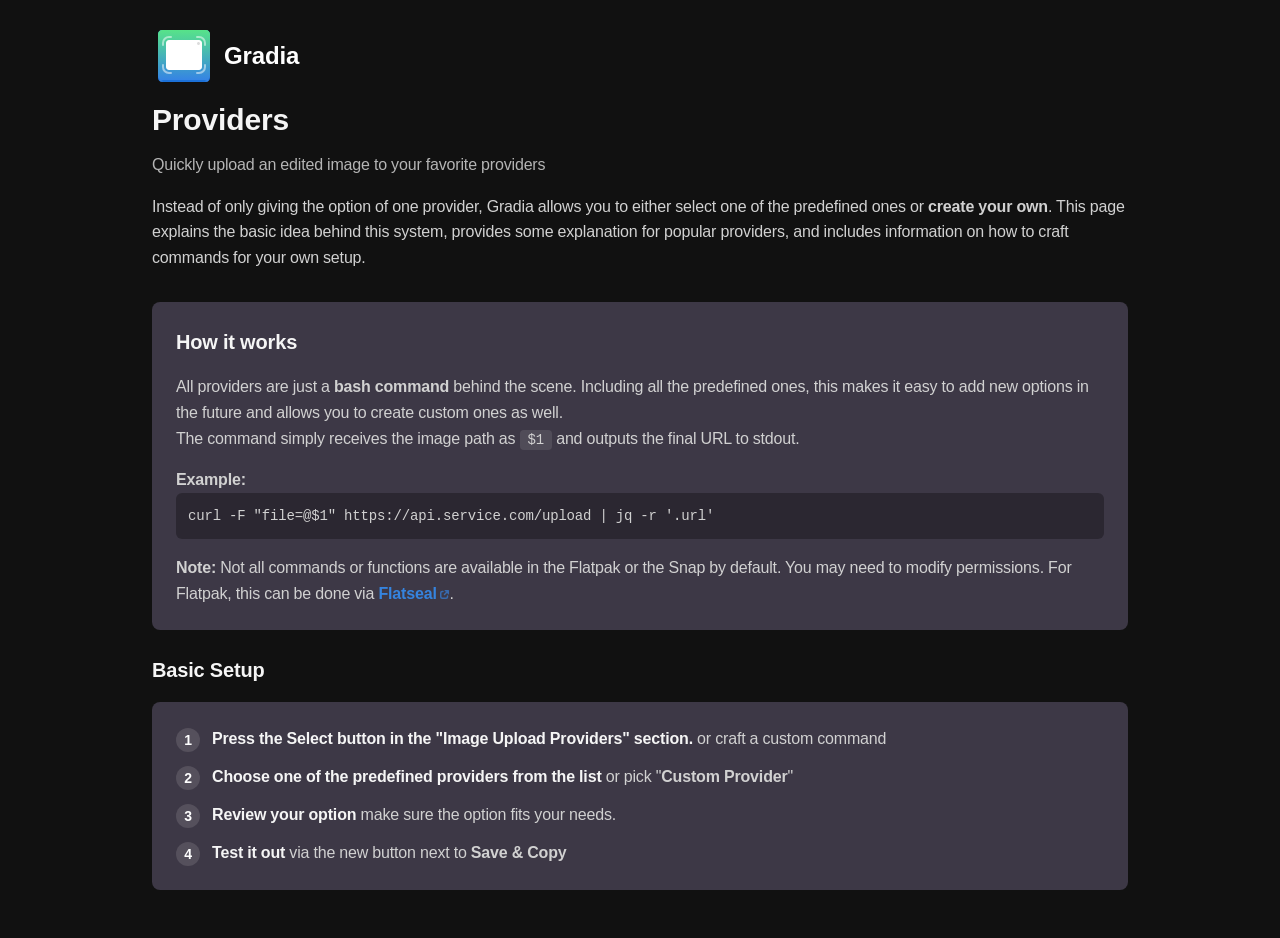
<file: web/providers.html>
<!--
    Copyright (C) 2025 Alexander Vanhee

    This program is free software: you can redistribute it and/or modify
    it under the terms of the GNU General Public License as published by
    the Free Software Foundation, either version 3 of the License, or
    (at your option) any later version.

    This program is distributed in the hope that it will be useful,
    but WITHOUT ANY WARRANTY; without even the implied warranty of
    MERCHANTABILITY or FITNESS FOR A PARTICULAR PURPOSE. See the
    GNU General Public License for more details.

    You should have received a copy of the GNU General Public License
    along with this program. If not, see <https://www.gnu.org/licenses/>.

    SPDX-License-Identifier: GPL-3.0-or-later
-->

<!DOCTYPE html>
<html lang="en">

<head>
    <meta charset="UTF-8">
    <meta name="viewport" content="width=device-width, initial-scale=1.0">
    <meta name="description" content="Learn how to upload images using Gradia's predefined or custom upload providers, with step-by-step setup instructions.">

    <title>Providers</title>

    <link rel="icon" href="assets/favicons/favicon.ico" type="image/x-icon">

    <link rel="preconnect" href="https://rsms.me/">
    <link rel="stylesheet" href="https://rsms.me/inter/inter.css">
    <link rel="stylesheet" href="assets/styles/providers.css">
</head>

<body>
    <div class="container">
        <!-- Header -->
        <header>
            <div class="logo">
                <img src="assets/images/logo.svg" alt="Gradia Logo" class="logo-image">
                <span>Gradia</span>
            </div>

            <h1 class="title">Providers</h1>
            <p class="subtitle">Quickly upload an edited image to your favorite providers</p>
            <p style="padding-top: 1rem;">
                Instead of only giving the option of one provider, Gradia allows you to either select one of the predefined ones or <strong>create your own</strong>.

                This page explains the basic idea behind this system, provides some explanation for popular providers,
                and includes information on how to craft commands for your own setup.
            </p>
        </header>

        <!-- Introduction -->
        <section class="card how-it-works">
            <h2 class="section-title">How it works</h2>
            <p class="description">
                All providers are just a <strong>bash command</strong> behind the scene. Including all the predefined ones,
                this makes it easy to add new options in the future and allows you to create custom ones as well.
                </br>
                The command simply receives the image path as <code class="inline-code">$1</code> and
                outputs the final URL to stdout.</p>

            <div style="margin-top: 1rem; margin-bottom: 1rem;">
                <strong class="example-label">Example:</strong>
                <pre class="code-block"><code>curl -F "file=@$1" https://api.service.com/upload | jq -r '.url'</code></pre>
            </div>

            <p><strong>Note:</strong> Not all commands or functions are available in the Flatpak or the Snap by default. You may need to modify
                permissions. For Flatpak, this can be done via <a href="https://flathub.org/apps/com.github.tchx84.Flatseal"><strong>Flatseal</strong></a>.
            </p>
        </section>

        <!-- Setup -->
        <section class=" setup-section">
            <h2 class="section-title">Basic Setup</h2>
            <ol class="setup-steps card">
                <li class="setup-step">
                    <span class="step-number">1</span>
                    <div class="step-content">
                        <strong class="step-title">Press the <strong>Select</strong> button in the "Image Upload Providers" section.</strong>
                        <span class="step-description">or craft a custom command</span>
                    </div>
                </li>
                <li class="setup-step ">
                    <span class="step-number">2</span>
                    <div class="step-content">
                        <strong class="step-title">Choose one of the predefined providers from the list</strong>
                        <span class="step-description">or pick "<strong>Custom Provider</strong>"</span>
                    </div>
                </li>
                <li class="setup-step">
                    <span class="step-number">3</span>
                    <div class="step-content">
                        <strong class="step-title">Review your option</strong>
                        <span class="step-description">make sure the option fits your needs.</span>
                    </div>
                </li>
                <li class="setup-step">
                    <span class="step-number">4</span>
                    <div class="step-content">
                        <strong class="step-title">Test it out</strong>
                        <span class="step-description">via the new button next to <strong>Save & Copy</strong></span>
                    </div>
                </li>
            </ol>
        </section>
    </div>
    <script>
        function copy(btn) {
            const code = btn.parentElement.querySelector('code').textContent;
            navigator.clipboard.writeText(code).then(() => {
                btn.textContent = 'Copied!';
                btn.classList.add('copied');
                setTimeout(() => {
                    btn.textContent = 'Copy';
                    btn.classList.remove('copied');
                }, 2000);
            });
        }
    </script>
</body>

</html>
</file>
<file: web/assets/styles/providers.css>
@import "base.css";

/* Reset and Base Styles */
* {
    box-sizing: border-box;
    margin: 0;
    padding: 0;
}

body {
    background-color: var(--adw-bg);
}

/* Layout */
.container {
    max-width: 64rem;
    margin: 0 auto;
    padding: 1.5rem;
}

/* Header */
header {
    margin-bottom: 2rem;
}

h1 {
    font-size: 1.875rem;
    font-weight: 700;
    color: var(--text-primary);
    margin-bottom: 0.5rem;
    margin-top: 0.5rem;
}

.subtitle {
    color: var(--text-muted);
}

.card {
    background: var(--adw-card);
    border-radius: 0.5rem;
    padding: 1.5rem;
    margin-bottom: 1.5rem;
}

/* Section Titles */
.section-title {
    font-size: 1.25rem;
    font-weight: 600;
    color: var(--text-primary);
    margin-bottom: 1rem;
}

.inline-code {
    background: var(--code-bg);
    color: var(--text-secondary);
    padding: 0.125rem 0.5rem;
    border-radius: 0.25rem;
    font-size: 0.875rem;
    font-family: var(--monospace);
}

.logo {
    display: flex;
    align-items: center;
    gap: 0.5rem;
}

.logo img {
    height: 64px;
    width: 64px;
    object-fit: contain;
}

.logo span {
    font-size: 1.5rem;
    font-weight: 900;
    color: var(--adw-fg, #ffffff);
    line-height: 1;
}

.provider-name {
    font-size: 1.125rem;
    font-weight: 600;
    color: var(--text-primary);
}

.provider-description {
    color: var(--text-muted);
    font-size: 0.875rem;
    margin-bottom: 0.75rem;
}

/* Code Containers */
.cmd-container {
    position: relative;
}

.code-block {
    background: rgba(0, 0, 0, 0.3);
    padding: 0.75rem;
    border-radius: 0.375rem;
    font-size: 0.875rem;
    overflow-x: auto;
    margin: 0;
}

.code-block code {
    background: transparent;
    color: var(--text-secondary);
    font-family: var(--monospace);
}

/* Copy Button */
.copy-btn {
    position: absolute;
    top: 0.5rem;
    right: 0.5rem;
    background: #55505c;
    color: white;
    border: none;
    padding: 0.25rem 0.5rem;
    border-radius: 0.25rem;
    font-size: 0.75rem;
    cursor: pointer;
    opacity: 0;
    transition: opacity 0.2s ease, background-color 0.2s ease;
}

.copy-btn:hover {
    background: #241f31;
}

.copy-btn.copied {
    background: #26a269;
}

.cmd-container:hover .copy-btn {
    opacity: 1;
}

a {
    color: #3584df;
    text-decoration: none;
}

a:hover {
    text-decoration: underline;
}

a:visited {
    color: #3584df;
}

a[href^="http"]:not([href*="gradia.alexandervanhee.be"]):not(.no-external)::after {
    content: "";
    display: inline-block;
    width: 0.6em;
    height: 0.6em;
    background-image: url('../icons/extlink.svg');
    background-size: contain;
    background-repeat: no-repeat;
    margin-left: 0.2em;
    vertical-align: middle;
}

.setup-steps {
    list-style: none;
    display: flex;
    flex-direction: column;
    gap: 0.75rem;
}

.setup-step {
    display: flex;
    align-items: flex-start;
}

.step-number {
    background: #55505c;
    color: white;
    border-radius: 50%;
    width: 1.5rem;
    height: 1.5rem;
    display: flex;
    align-items: center;
    justify-content: center;
    font-size: 0.875rem;
    font-weight: 600;
    margin-right: 0.75rem;
    margin-top: 0.125rem;
    flex-shrink: 0;
}

.step-content {
    flex: 1;
}

.step-title {
    color: var(--text-primary);
}

.step-description {
    color: var(--text-secondary);
}


/* Accessibility */
@media (prefers-reduced-motion: reduce) {
    .copy-btn {
        transition: none;
    }
}

.copy-btn:focus {
    outline: 2px solid var(--adw-blue);
    outline-offset: 2px;
}

button:focus-visible {
    outline: 2px solid var(--adw-blue);
    outline-offset: 2px;
}
</file>
